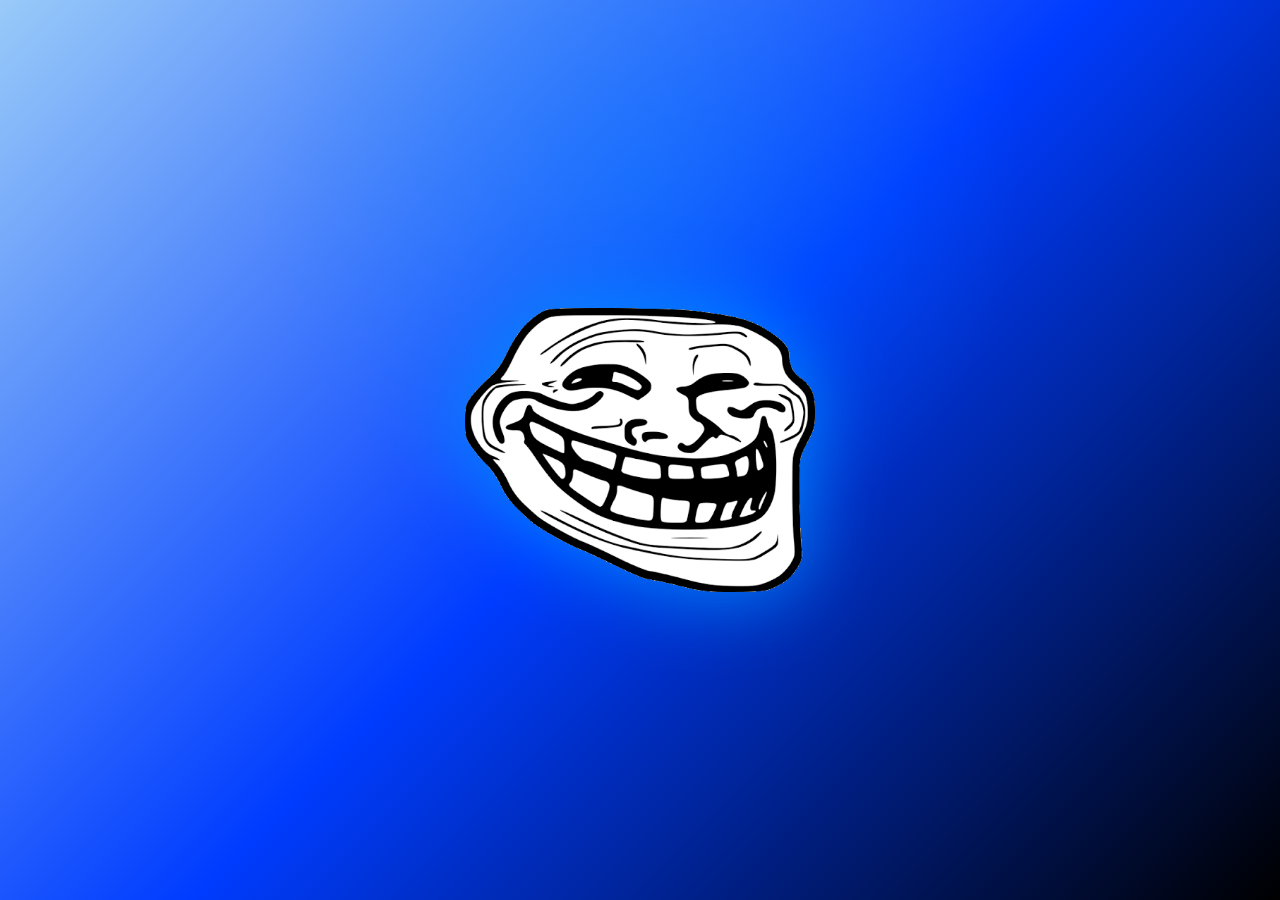
<file: troll/index.html>
<!DOCTYPE html>
<html>
    <head>
        <meta charset="UTF-8">
        <meta name="viewport" content="width=device-width, initial-scale=1.0">
        <title>LOL - xjam.uk</title>
        <link rel="icon" href="../jam.png">
        <link rel="stylesheet" href="../styles.css">
        <style>
            body{
            display:flex;
            justify-content:center;
            align-items:center;
            }
            .big{
            width:350px;
            height:350px;
            object-fit:contain;
            animation:
            float 3s ease-in-out infinite,
            spin 8s linear infinite;
            filter:
            drop-shadow(0 0 40px #008cff);
            }
            .troll{
            position:absolute;
            width:50px;
            height:50px;
            pointer-events:none;
            animation:
            fly 3s ease-out forwards;
            }
            @keyframes float{
            50%{
            transform:translateY(-20px);
            }
            }
            @keyframes spin{
            from{
            rotate:0deg;
            }
            to{
            rotate:360deg;
            }
            }
            @keyframes fly{
            from{
            opacity:1;
            transform:
            translateY(0)
            scale(1);
            }
            to{
            opacity:0;
            transform:
            translateY(-250px)
            scale(.3)
            rotate(360deg);
            }
            }
        </style>
    </head>
    <body>
        <img class="big" src="../troll.png">
        <script>
            function spawn(x,y){
                const img=document.createElement("img");
                img.src="../troll.png";
                img.className="troll";
                img.style.left=
                x-25+"px";
                img.style.top=
                y-25+"px";
                img.style.width=
                (30+Math.random()*60)+"px";
                img.style.height=
                img.style.width;
                document.body.appendChild(img);
                setTimeout(()=>{
                    img.remove();
                },3000);
            }
            document.addEventListener(
            "pointermove",
            e=>{
                if(Math.random()<0.25){
                    spawn(
                        e.clientX,
                        e.clientY
                    );
                }
            });
            for(let i=0;i<20;i++){
                spawn(
                    Math.random()*innerWidth,
                    Math.random()*innerHeight
                );
            }
        </script>
    </body>
</html>
</file>
<file: styles.css>
/* =================================
   xjam.uk stylesheet
   ================================= */
/* Variables */
:root {
    --dark: #99caf9;
    --blue: #003cff;
    --glow: #008cff;
    --glass:
        rgba(0, 0, 0, .45);
    --glass-button:
        rgba(0, 0, 0, .55);
    --border:
        rgba(255, 255, 255, .12);
    --radius: 12px;
    --font:
        -apple-system,
        BlinkMacSystemFont,
        "Segoe UI",
        Roboto,
        Helvetica,
        Arial,
        sans-serif;
}

/* Reset */
* {
    box-sizing: border-box;
}

html {
    height: 100%;
    background-color: #000;
}

/* Theme */
body {
    margin: 0;
    width: 100%;
    height: 100%;
    overflow: hidden;
    color: white;
    font-family: var(--font);
    background:
        radial-gradient(circle at 50% 20%,
            #008cff55,
            transparent 40%),
        linear-gradient(135deg,
            var(--dark),
            var(--blue),
            #000);
}

/* Links */
a {
    color: white;
    text-decoration: none;
}

/* Buttons */
.button,
.links a,
.button-box a {
    display: inline-flex;
    align-items: center;
    justify-content: center;
    padding:
        10px 15px;
    color: white;
    background:
        var(--glass-button);
    border-radius:
        var(--radius);
    transition: .25s;
}

/* Glass Box */
.glass,
.button-box {
    display: inline-flex;
    align-items: center;
    justify-content: center;
    padding: 10px;
    background:
        var(--glass);
    border:
        1px solid var(--border);
    backdrop-filter:
        blur(15px);
    border-radius:
        18px;
}

/* Button Hover */
.button:hover,
.links a:hover,
.button-box a:hover {
    background:
        rgba(0, 100, 255, .35);
    transform:
        translateY(-3px);
    box-shadow:
        0 0 20px var(--glow);
}

/* Homepage Links */
.links {
    display: flex;
    gap: 10px;
    padding: 10px;
    margin-top: 20px;
}

.links a {
    gap: 8px;
}

/* Icons */
.social-icon {
    width: 18px;
    height: 18px;
    object-fit: contain;
}
</file>
